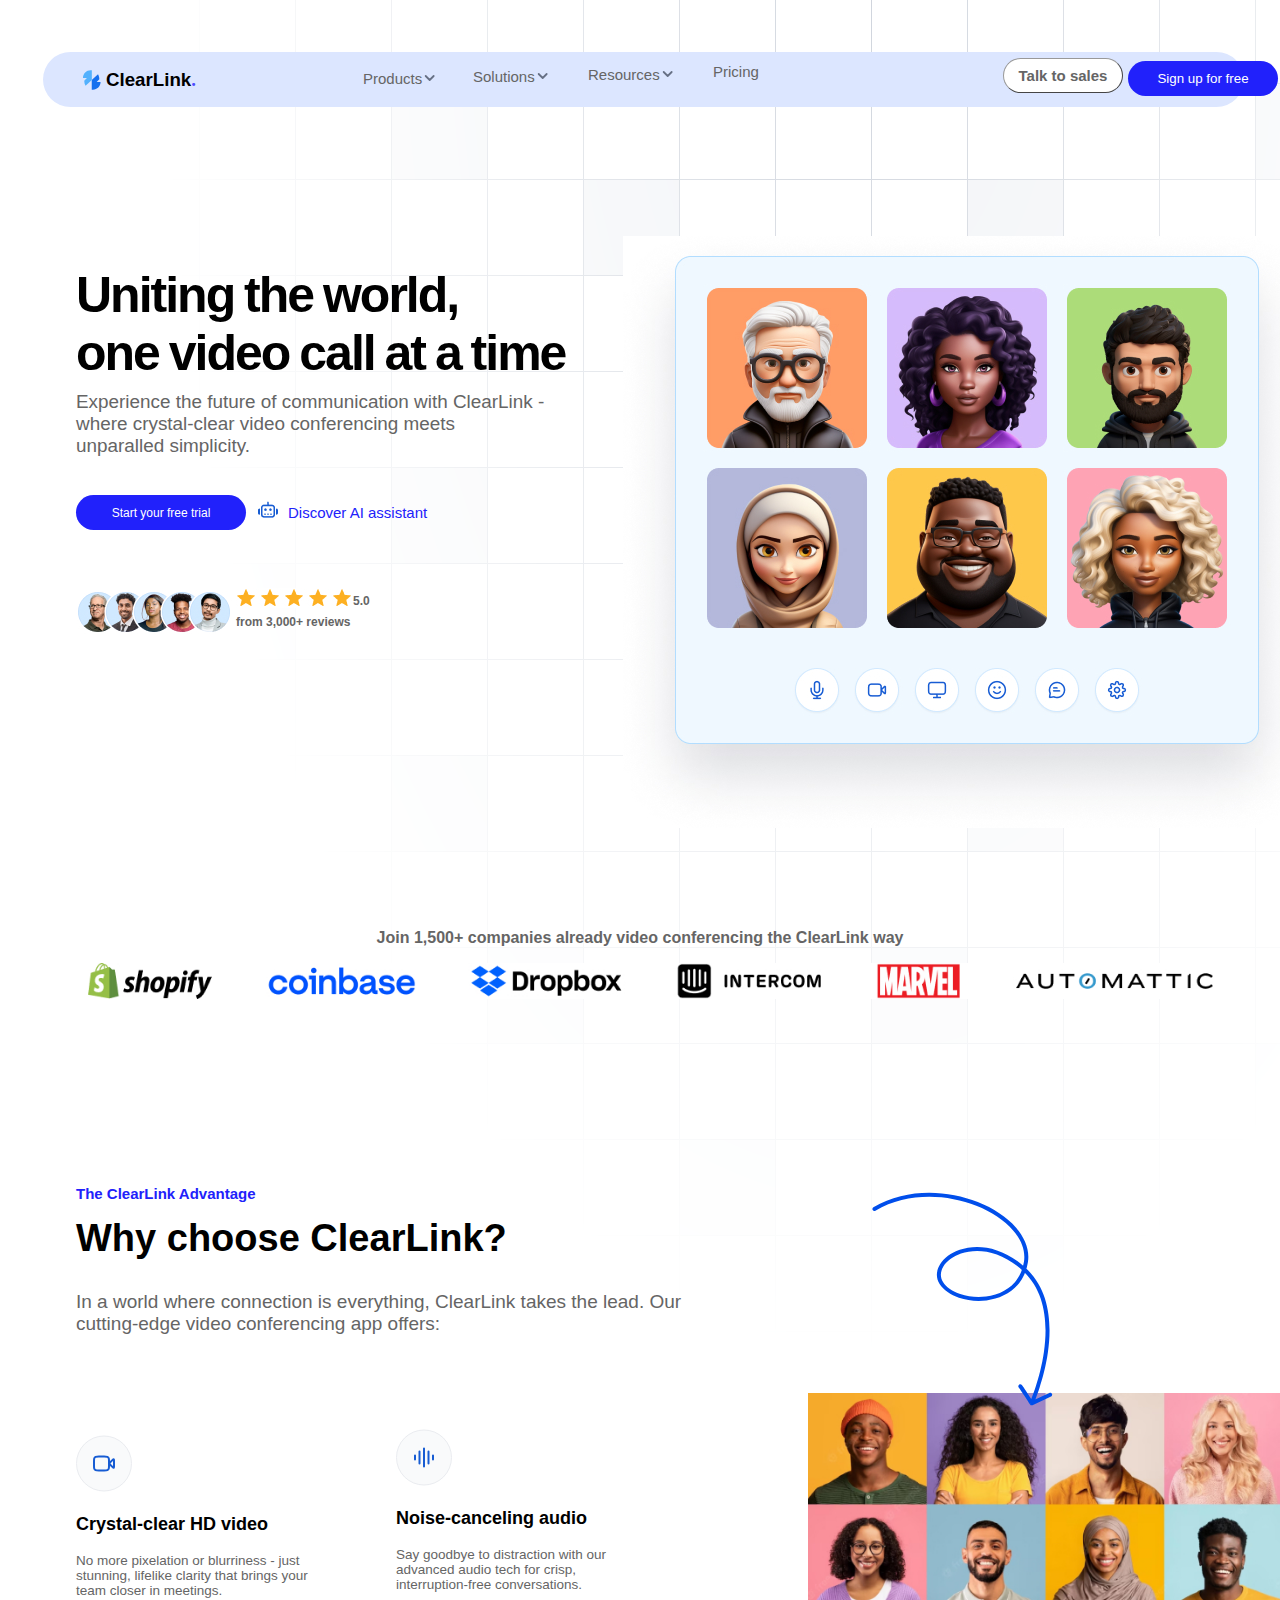
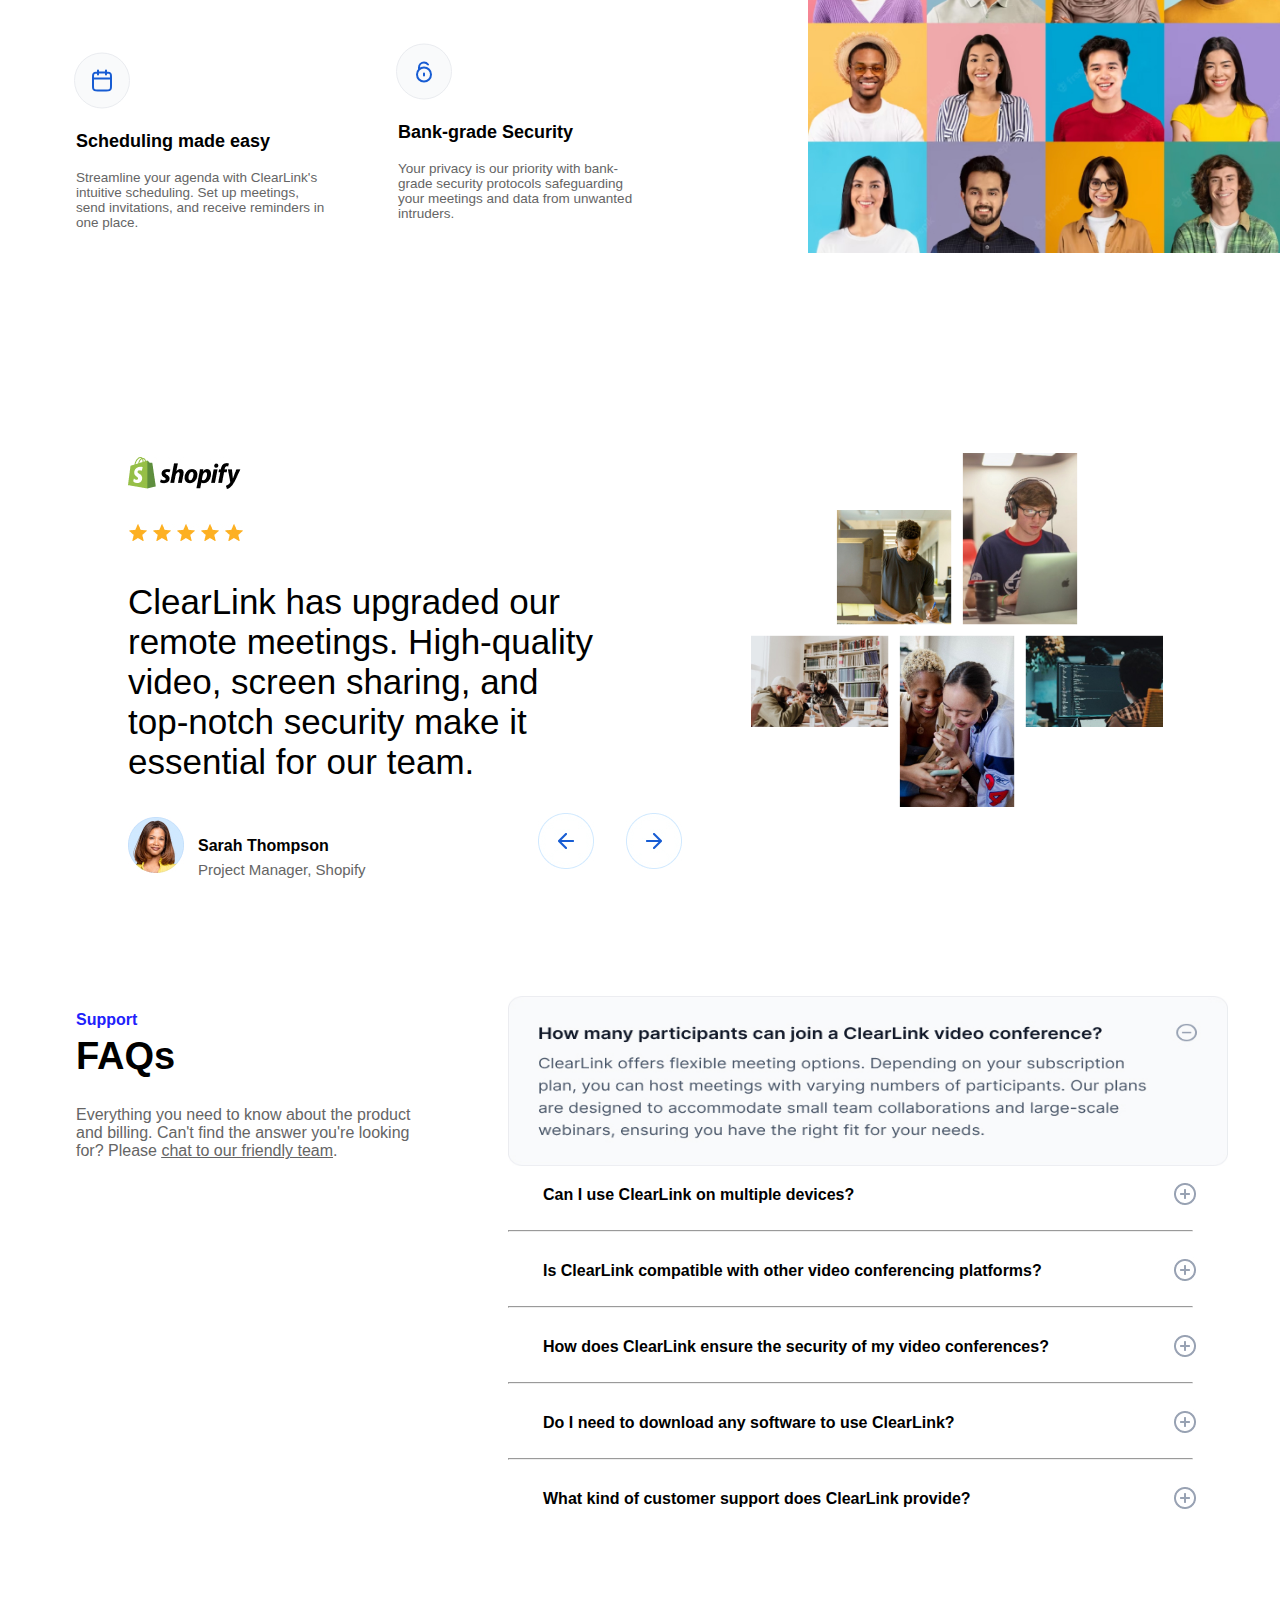
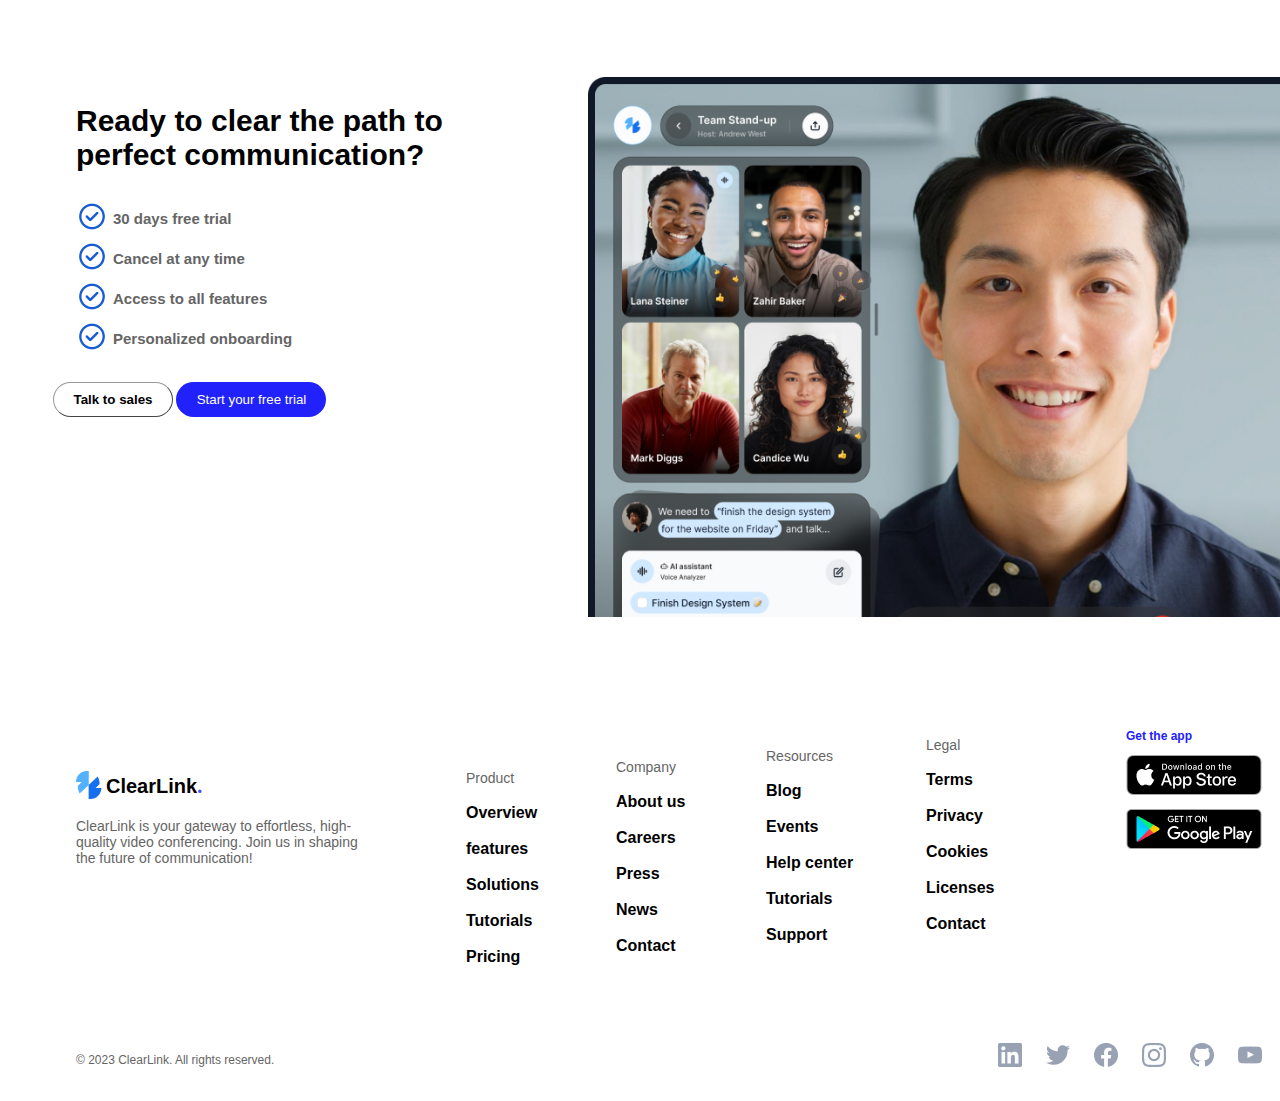
<file: index.html>
<!DOCTYPE html>
<html lang="en">
<head>
    <meta charset="UTF-8">
    <meta http-equiv="X-UA-Compatible" content="IE=edge">
    <meta name="viewport" content="width=device-width, initial-scale=1.0">
    <title>ClearLink</title>
    <link rel="stylesheet" href="style.css">
</head>

<body>
    <div class="grid">
        <img src="Background pattern.svg">
        </div>
    <!-- Header -->
    <header>
    <div class="main-nav">
    <div class="nav fixed-top">
        <ul class="navigate">
            <li class="clr-img"><svg width="18" height="20" viewBox="0 0 26 28" fill="none" xmlns="http://www.w3.org/2000/svg">
                <path d="M19.7058 16.9781L23.6024 13.0815C23.6024 10.4095 22.9344 7.84888 21.7098 5.62224L12.6362 14.0278V28H14.3619C20.4295 28 25.3837 23.1014 25.3837 16.9781H19.7058Z" fill="#1570EF"/>
                <path d="M5.67793 11.0219L1.78131 14.9185C1.78131 17.5905 2.4493 20.1511 3.67396 22.3777L12.7475 13.9722V0H11.0219C4.95427 0 0 4.89861 0 11.0219H5.67793Z" fill="#53B1FD"/>
                </svg>
                </li>
            <h3>ClearLink<span style="color: rgb(75, 75, 255); font-family: 'Times New Roman', Times, serif;">.</span></h3>
            <li class="products"><a href="#" class="btn1">Products <svg width="17" height="16" viewBox="0 0 19 18" fill="none" xmlns="http://www.w3.org/2000/svg">
                <path d="M5.19183 6.75L9.69183 11.25L14.1918 6.75" stroke="#667085" stroke-width="2" stroke-linecap="round" stroke-linejoin="round"/>
                </svg></a></li>
            <li class="sln"><a href="#" target="_blank">Solutions <svg width="17" height="16" viewBox="0 0 19 18" fill="none" xmlns="http://www.w3.org/2000/svg">
                <path d="M5.19183 6.75L9.69183 11.25L14.1918 6.75" stroke="#667085" stroke-width="2" stroke-linecap="round" stroke-linejoin="round"/>
                </svg></a></li>
                <a href="#" target="_blank"><li class="resrc">Resources <svg width="17" height="16" viewBox="0 0 19 18" fill="none" xmlns="http://www.w3.org/2000/svg">
                <path d="M5.19183 6.75L9.69183 11.25L14.1918 6.75" stroke="#667085" stroke-width="2" stroke-linecap="round" stroke-linejoin="round"/>
                </svg></li></a>
            <li class="pricing"><a href="#" target="_blank">Pricing</a></li>
        </ul>
    </div>
    <div class="btn">
            <button class="sales"><a href="#">Talk to sales</a></button>
            <br>
    </div>
    </header>
    <div class="for-free">
    <button class="signbtn"><a href="#" style="color: white;">Sign up for free</a></button>
    </div>



    <!-- Section 1 -->
    <section class="sect1">
        <div>
        <h1>Uniting the world, <br/>one video call at a time</h1>
        <p class="trial">Experience the future of communication with ClearLink -
            <br/>where crystal-clear video conferencing meets 
            <br/>unparalled simplicity.
        </p>
        <button class="free-trial"><a href="#" class="trial-link">Start your free trial</a></button>
        </div>
        <div class="bot">
           <img src="Frame 10.jpg">
        <p class="discvr"> Discover AI assistant</p>
        </div>
        <img class="groupie" src="Frame 25.jpg">
        <div class="rev-img">
            <img src="Avatar group.jpg">
        </div>
        <div class="star-img">
            <img src="Stars.jpg">
        </div>
        <p class="par1">5.0</p>
        <p class="par2">from 3,000+ reviews</p>
        </section>


    <!--Section 2-->
    <section class="sect2">
        <p class="sect2par">Join 1,500+ companies already video conferencing the ClearLink way</p>
        <div class="frame22">
            <img src="Frame 22.jpg">
            </div>
    </section>

    <!--Section 3-->
    <section class="sect3">
        <p class="par1">The ClearLink Advantage</p>
        <h2>Why choose ClearLink?</h2>
        <p class="par22">In a world where connection is everything, ClearLink takes the lead. Our <br/>cutting-edge video conferencing app offers:</p>
        
        <div class="block1">
        <div class="vid-svg"><svg width="56" height="57" viewBox="0 0 56 57" fill="none" xmlns="http://www.w3.org/2000/svg">
            <rect x="0.5" y="1" width="55" height="55" rx="27.5" fill="#F9FAFB"/>
            <rect x="0.5" y="1" width="55" height="55" rx="27.5" stroke="#EAECF0"/>
            <path d="M38 25.4314C38 24.8256 38 24.5226 37.8802 24.3824C37.7763 24.2607 37.6203 24.1961 37.4608 24.2086C37.2769 24.2231 37.0627 24.4373 36.6343 24.8657L33 28.5L36.6343 32.1343C37.0627 32.5627 37.2769 32.7769 37.4608 32.7914C37.6203 32.8039 37.7763 32.7393 37.8802 32.6176C38 32.4774 38 32.1744 38 31.5686V25.4314Z" stroke="#175CD3" stroke-width="2" stroke-linecap="round" stroke-linejoin="round"/>
            <path d="M18 26.3C18 24.6198 18 23.7798 18.327 23.138C18.6146 22.5735 19.0735 22.1146 19.638 21.827C20.2798 21.5 21.1198 21.5 22.8 21.5H28.2C29.8802 21.5 30.7202 21.5 31.362 21.827C31.9265 22.1146 32.3854 22.5735 32.673 23.138C33 23.7798 33 24.6198 33 26.3V30.7C33 32.3802 33 33.2202 32.673 33.862C32.3854 34.4265 31.9265 34.8854 31.362 35.173C30.7202 35.5 29.8802 35.5 28.2 35.5H22.8C21.1198 35.5 20.2798 35.5 19.638 35.173C19.0735 34.8854 18.6146 34.4265 18.327 33.862C18 33.2202 18 32.3802 18 30.7V26.3Z" stroke="#175CD3" stroke-width="2" stroke-linecap="round" stroke-linejoin="round"/>
            </svg> 
            </div>
        <p class="par3">Crystal-clear HD video</p>
        <p class="par4">No more pixelation or blurriness - just <br/>stunning, lifelike clarity that brings your <br/> team closer in meetings.</p>
        </div>

        <div class="block2">
        <div class="audio-svg">
            <svg width="56" height="57" viewBox="0 0 56 57" fill="none" xmlns="http://www.w3.org/2000/svg">
                <rect x="0.5" y="1" width="55" height="55" rx="27.5" fill="#F9FAFB"/>
                <rect x="0.5" y="1" width="55" height="55" rx="27.5" stroke="#EAECF0"/>
                <path d="M19 26.5L19 30.5M23.5 22.5L23.5 34.5M28 19.5V37.5M32.5 22.5V34.5M37 26.5V30.5" stroke="#175CD3" stroke-width="2" stroke-linecap="round" stroke-linejoin="round"/>
                </svg>                
        </div>
        <p class="par5">Noise-canceling audio</p>
        <p class="par6">Say goodbye to distraction with our <br/>advanced audio tech for crisp,<br/> interruption-free conversations. </p>
        </div>

        <div class="block3">
            <div class="cal-svg">
                <svg width="56" height="57" viewBox="0 0 56 57" fill="none" xmlns="http://www.w3.org/2000/svg">
                    <rect x="0.5" y="1" width="55" height="55" rx="27.5" fill="#F9FAFB"/>
                    <rect x="0.5" y="1" width="55" height="55" rx="27.5" stroke="#EAECF0"/>
                    <path d="M37 26.5H19M32 18.5V22.5M24 18.5V22.5M23.8 38.5H32.2C33.8802 38.5 34.7202 38.5 35.362 38.173C35.9265 37.8854 36.3854 37.4265 36.673 36.862C37 36.2202 37 35.3802 37 33.7V25.3C37 23.6198 37 22.7798 36.673 22.138C36.3854 21.5735 35.9265 21.1146 35.362 20.827C34.7202 20.5 33.8802 20.5 32.2 20.5H23.8C22.1198 20.5 21.2798 20.5 20.638 20.827C20.0735 21.1146 19.6146 21.5735 19.327 22.138C19 22.7798 19 23.6198 19 25.3V33.7C19 35.3802 19 36.2202 19.327 36.862C19.6146 37.4265 20.0735 37.8854 20.638 38.173C21.2798 38.5 22.1198 38.5 23.8 38.5Z" stroke="#175CD3" stroke-width="2" stroke-linecap="round" stroke-linejoin="round"/>
                    </svg>                    
            </div>
            <p class="par7">Scheduling made easy</p>
            <p class="par8">Streamline your agenda with ClearLink's<br/> intuitive scheduling. Set up meetings,<br/> send invitations, and receive reminders in<br/> one place.</p>
        </div>

        <div class="block4">
            <div class="lock-svg">
                <svg width="56" height="57" viewBox="0 0 56 57" fill="none" xmlns="http://www.w3.org/2000/svg">
                    <rect x="0.5" y="1" width="55" height="55" rx="27.5" fill="#F9FAFB"/>
                    <rect x="0.5" y="1" width="55" height="55" rx="27.5" stroke="#EAECF0"/>
                    <path d="M23 26.5V24.5C23 21.7386 25.2386 19.5 28 19.5C29.6358 19.5 31.0882 20.2856 32.0004 21.5M28 30.5V32.5M35 31.5C35 35.366 31.866 38.5 28 38.5C24.134 38.5 21 35.366 21 31.5C21 27.634 24.134 24.5 28 24.5C31.866 24.5 35 27.634 35 31.5Z" stroke="#175CD3" stroke-width="2" stroke-linecap="round" stroke-linejoin="round"/>
                    </svg>                                 
            </div>
            <p class="par9">Bank-grade Security</p>
            <p class="par10">Your privacy is our priority with bank-<br/> grade security protocols safeguarding<br/> your meetings and data from unwanted<br/> intruders.</p>
        </div>

        <div class="arrow">
            <svg width="283" height="244" viewBox="0 0 283 244" fill="none" xmlns="http://www.w3.org/2000/svg">
                <path d="M202.47 235.718C202.025 236.729 202.483 237.909 203.494 238.355C204.505 238.8 205.686 238.341 206.131 237.33L202.47 235.718ZM113.314 118.038L111.623 119.105L111.623 119.106L113.314 118.038ZM197.936 96.9693L195.961 96.6584L195.961 96.6587L197.936 96.9693ZM45.3918 42.1969C44.4387 42.7551 44.1185 43.9803 44.6767 44.9334C45.2348 45.8866 46.46 46.2068 47.4132 45.6486L45.3918 42.1969ZM223.019 231.518C224.019 231.051 224.452 229.861 223.985 228.86C223.518 227.859 222.327 227.426 221.327 227.893L223.019 231.518ZM203.645 238.354L201.956 239.424C202.494 240.274 203.58 240.592 204.491 240.166L203.645 238.354ZM193.87 219.979C193.186 219.112 191.928 218.964 191.061 219.649C190.194 220.333 190.046 221.591 190.731 222.458L193.87 219.979ZM204.301 236.524C206.131 237.33 206.131 237.33 206.132 237.328C206.132 237.328 206.133 237.326 206.134 237.324C206.135 237.321 206.137 237.316 206.14 237.31C206.145 237.298 206.153 237.28 206.163 237.257C206.183 237.212 206.211 237.145 206.249 237.058C206.324 236.884 206.432 236.627 206.572 236.292C206.85 235.623 207.251 234.64 207.742 233.377C208.726 230.852 210.075 227.204 211.546 222.692C214.488 213.675 217.929 201.182 219.912 187.302C223.861 159.663 222.106 125.893 198.23 103.48L195.492 106.396C217.887 127.418 219.852 159.441 215.952 186.736C214.011 200.323 210.637 212.583 207.744 221.452C206.298 225.883 204.975 229.461 204.015 231.926C203.535 233.158 203.146 234.112 202.879 234.755C202.745 235.077 202.642 235.32 202.572 235.482C202.538 235.563 202.511 235.623 202.494 235.663C202.486 235.683 202.479 235.697 202.475 235.706C202.473 235.711 202.472 235.714 202.471 235.716C202.471 235.717 202.47 235.718 202.47 235.718C202.47 235.718 202.47 235.718 204.301 236.524ZM198.23 103.48C174.594 81.2938 149.344 78.6473 131.688 84.7651C122.905 87.8083 115.932 93.0529 112.096 99.2126C108.225 105.429 107.545 112.645 111.623 119.105L115.006 116.97C111.892 112.037 112.276 106.49 115.492 101.327C118.742 96.1076 124.879 91.3574 132.997 88.5447C149.142 82.9506 172.856 85.1477 195.492 106.396L198.23 103.48ZM111.623 119.106C115.548 125.321 122.643 129.967 130.942 132.768C139.272 135.579 149.022 136.606 158.538 135.408C177.597 133.009 196.093 121.574 199.912 97.2799L195.961 96.6587C192.495 118.706 175.872 129.195 158.039 131.44C149.109 132.564 139.968 131.592 132.221 128.978C124.442 126.352 118.273 122.145 115.005 116.97L111.623 119.106ZM199.912 97.2801C201.854 84.9374 196.987 72.8987 187.898 62.5135C178.81 52.1301 165.39 43.2487 149.795 37.0675C118.634 24.7162 78.2582 22.9504 45.3918 42.1969L47.4132 45.6486C78.9615 27.174 117.997 28.7664 148.322 40.786C163.47 46.7904 176.311 55.3476 184.888 65.1478C193.463 74.9462 197.664 85.836 195.961 96.6584L199.912 97.2801ZM221.327 227.893L202.799 236.542L204.491 240.166L223.019 231.518L221.327 227.893ZM203.645 238.354C205.335 237.284 205.335 237.284 205.335 237.284C205.335 237.284 205.335 237.283 205.335 237.283C205.334 237.283 205.334 237.282 205.333 237.281C205.332 237.28 205.331 237.277 205.328 237.273C205.324 237.267 205.318 237.256 205.309 237.243C205.292 237.216 205.267 237.177 205.234 237.125C205.168 237.021 205.072 236.869 204.948 236.674C204.7 236.285 204.344 235.725 203.908 235.044C203.038 233.681 201.851 231.831 200.585 229.881C198.084 226.028 195.188 221.648 193.87 219.979L190.731 222.458C191.905 223.945 194.681 228.133 197.23 232.059C198.489 233.998 199.671 235.84 200.538 237.197C200.971 237.876 201.326 238.433 201.572 238.82C201.695 239.014 201.791 239.165 201.856 239.268C201.889 239.319 201.914 239.358 201.931 239.385C201.939 239.398 201.945 239.408 201.949 239.414C201.952 239.418 201.953 239.42 201.954 239.422C201.955 239.422 201.955 239.423 201.955 239.423C201.955 239.424 201.955 239.424 201.956 239.424C201.956 239.424 201.956 239.424 203.645 238.354Z" fill="#004EEB"/>
                </svg>                
        </div>

        <div class="grp-img">
            <img src="Rectangle 1.jpg">
        </div>
    </section>

    <!--Section 4-->

    <section class="sect4">
        <div class="shopify">
            <img src="Shopify.com svg.jpg">
        </div>
        
        <div class="str-img">
            <img src="Stars.jpg">
        </div>

        <p class="par11">
            ClearLink has upgraded our <br/>remote meetings. High-quality<br/> video, screen sharing, and<br/> top-notch security make it<br/> essential for our team.
        </p>

        <div class="avatar">
            <img src="Avatar.jpg">
        </div>

        <p class="par12">
            Sarah Thompson
        </p>

        <p class="par13">
            Project Manager, Shopify
        </p>

        <div class="arr">
            <a href="#"><img src="Arrows.jpg"></a>
        </div>

        <div class="content">
            <img src="Contents.jpg">
        </div>
    </section>

    <!--Section 5-->
    <section class="sect5">
        <p class="par14">Support</p>
        <p class="par15">FAQs</p>
        <p class="par16">Everything you need to know about the product<br/>and billing. Can't find the answer you're looking<br/> for? Please <a href="#" class="support"><u>chat to our friendly team</u></a>.</p>
    </section>

    <div class="faqs">
        <img src="FAQ accordian item wrap.jpg">
    </div>

    <p class="para1">Can I use ClearLink on multiple devices?</p>
    <div class="plus">
       <a href="#"><img src="Icon wrap +.jpg"></a>
    </div>
    <hr style="margin-top: 20px; margin-left: 500px;">

    <p class="para2">Is ClearLink compatible with other video conferencing platforms?</p>
    <div class="plus">
        <a href="#"><img src="Icon wrap +.jpg"></a>
    </div>
    <hr style="margin-top: 20px; margin-left: 500px;">

    <p class="para3">How does ClearLink ensure the security of my video conferences?</p>
    <div class="plus">
        <a href="#"><img src="Icon wrap +.jpg"></a>
    </div>
    <hr style="margin-top: 20px; margin-left: 500px;">

    <p class="para4">Do I need to download any software to use ClearLink?</p>
    <div class="plus">
        <a href="#"><img src="Icon wrap +.jpg"></a>
    </div>
    <hr style="margin-top: 20px; margin-left: 500px;">

    <p class="para5">What kind of customer support does ClearLink provide?</p>
    <div class="plus">
        <a href="#"><img src="Icon wrap +.jpg"></a>
    </div>

    <!--Section 6-->
    <section class="sect6">
        <p class="par1">Ready to clear the path to<br/> perfect communication?</p>
        <div class="check1">
            <img src="Check icon.jpg" alt="Check Icon">
        </div>
        <p class="par2">30 days free trial</p>
        <div class="check2">
            <img src="Check icon.jpg" alt="Check Icon">
        </div>
        <p class="par3">Cancel at any time</p>
        <div class="check3">
            <img src="Check icon.jpg" alt="Check Icon">
        </div>
        <p class="par4">Access to all features</p>
        <div class="check4">
            <img src="Check icon.jpg" alt="Check Icon">
        </div>
        <p class="par5">Personalized onboarding</p>
        <button class="sales"><a href="#">Talk to sales</a></button>
        <button class="free"><a href="#">Start your free trial</a></button>
        <div class="communicate">
            <img src="Content (1).jpg" alt="Communication">
        </div>
    </section>

    <!--Section 7-->
    <section class="sect7">
        <img src="Group.svg" alt="ClearLink Image">
        <p class="p1">ClearLink<span style="color: rgb(75, 75, 255); font-family: 'Times New Roman', Times, serif;">.</span></p>
        <p class="p2">ClearLink is your gateway to effortless, high- <br/>quality video conferencing. Join us in shaping<br/> the future of communication!</p>
    <ul class="pdt">
        <li style="color: rgb(101, 101, 101); font-size: 14px;">Product</li>
        <br>
        <li><a href="">Overview</a></li>
        <br>
        <li><a href="">features</a></li>
        <br>
        <li><a href="">Solutions</a></li>
        <br>
        <li><a href="">Tutorials</a></li>
        <br>
        <li><a href="">Pricing</a></li>
    </ul>
    <ul class="cpy">
        <li style="color: rgb(101, 101, 101); font-size: 14px;">Company</li>
        <br>
        <li><a href="">About us</a></li>
        <br>
        <li><a href="">Careers</a></li>
        <br>
        <li><a href="">Press</a></li>
        <br>
        <li><a href="">News</a></li>
        <br>
        <li><a href="">Contact</a></li>
    </ul>
    <ul class="rsrc">
        <li style="color: rgb(101, 101, 101); font-size: 14px;">Resources</li>
        <br>
        <li><a href="">Blog</a></li>
        <br>
        <li><a href="">Events</a></li>
        <br>
        <li><a href="">Help center</a></li>
        <br>
        <li><a href="">Tutorials</a></li>
        <br>
        <li><a href="">Support</a></li>
    </ul> 
    <ul class="leg">
        <li style="color: rgb(101, 101, 101); font-size: 14px;">Legal</li>
        <br>
        <li><a href="">Terms</a></li>
        <br>
        <li><a href="">Privacy</a></li>
        <br>
        <li><a href="">Cookies</a></li>
        <br>
        <li><a href="">Licenses</a></li>
        <br>
        <li><a href="">Contact</a></li>
    </ul> 
    <p class="get-app">Get the app</p>
    <img class="app-store" src="Mobile app store badge.jpg" alt="App store download">
    <br>
    <img class="play-store" src="Mobile app store badge (1).jpg" alt="Google play download"> 
</section>

<footer>
    <div class="rights">
        <p>© 2023 ClearLink. All rights reserved.</p>
    </div>
    <div class="social">
        <a href="#"><img src="Social icons.jpg" alt="Socials"></a>
    </div>
</footer>

</body>
</html>
</file>
<file: style.css>
*{
    font-family: 'Lucida Sans', 'Lucida Sans Regular', 'Lucida Grande', 'Lucida Sans Unicode', Geneva, Verdana, sans-serif;    
}

body {
    overflow-x: hidden;
}

header {
    margin-top: -1380px;
    margin-left: 35px;
    border-radius: 50px;
    width: 95%;
    height: 55px;
    overflow: hidden;
    position: relative;
    background-color: rgb(220, 230, 255);
}

.grid img {
    margin-top: -20px
}

.clr-img svg {
    margin-left: 20px;
}

h3 { 
    margin-top: -25px;
    margin-left: 43px;
}

.products {
    margin-top: -40px;
    margin-left: 300px;
}

.products svg {
    margin-left: -5px;
    margin-bottom: -2px;
}

.sln {
    margin-top: -20px;
    margin-left: 410px;
}

.sln svg {
    margin-left: -5px;
    margin-bottom: -2px;
}

.resrc {
    margin-top: -20px;
    margin-left: 525px;
}

.resrc svg {
    margin-left: -5px;
    margin-bottom: -2px;
}

.pricing {
    margin-top: -20px;
    margin-left: 650px;
}

.btn {
    margin-top: -30px;
}

.sales {
    margin-top: -120px;
    background-color: white;
    font-weight: bold;
    border-radius: 20px;
    border-width: 0.8px;
    border-color: rgb(153, 153, 153);
    width: 120px;
    height: 35px;
    margin-left: 960px;
}

.for-free {
    margin-top: -38px;
}

.signbtn {
    color: white;
    background-color: rgb(33, 33, 251);
    border-radius: 20px;
    border: none;
    border-color: rgb(153, 153, 153);
    width: 150px;
    height: 35px;
    position: relative;
    margin-left: 1120px;
    margin-top: -80px;
 }

 .signbtn a {
    text-decoration: none;
 }

.signbtn:hover {
    cursor: pointer;
    background-color: rgb(65, 65, 254);
}

ul {
    list-style: none;
    margin-top: 18px;
    margin-left: -20px;
}

.main-nav a {
    font-size: 15px;
    color: rgb(101, 101, 101);
    text-decoration: none;
    cursor: pointer;
}

.main-nav a:hover {
    color: black;
}

.sect1 {
    margin-top: 170px;
    
}

h1 {
    font-size: 50px;
    word-spacing: -2px;
    letter-spacing: -2px;
    margin-left: 68px;
    margin-top: 100px;
}

.trial {
    margin-left: 68px;
    margin-top: -25px;
    color: rgb(101, 101, 101);
    font-size: 18.9px;
}

.free-trial {
    color: white;
    background-color: rgb(33, 33, 251);
    border-radius: 20px;
    border: none;
    border-color: rgb(153, 153, 153);
    width: 170px;
    height: 35px;
    font-size: 12px;
    margin-left: 68px;
    margin-top: 20px;
}

.trial-link {
    color: white;
    text-decoration: none;
}

.bot {
    margin-top: -30px;
    margin-left: 250px; 
}

.discvr {
    color: rgb(33, 33, 251);
    margin-left: 30px;
    margin-top: -20px;
    font-size: 15px;
    font-weight: 500;
}

.groupie {
    margin-top: -300px;
    margin-left: 615px;
}

.rev-img {
    margin-left: 68px;
    margin-top: -242px;
}

.star-img {
    margin-left: 228px;
    margin-top: -50px;
}

.par1 {
    color: rgb(101, 101, 101);
    margin-left: 345px;
    margin-top: -18px;
    font-size: 12px;
    font-weight: bold;
}

.par2 {
    color: rgb(101, 101, 101);
    margin-left: 228px;
    margin-top: -5px;
    font-size: 12px;
    font-weight: bold;
}

.frame25 {
    margin-left: 650px;
    margin-top: -390px;
}

.sect2 {
    margin-top: 300px;

}

.sect2par {
    color: rgb(101, 101, 101);
    font-weight: bolder;
    text-align: center;
}

.frame22 {
    margin-left: 80px;
}

.frame22 img {
    width: 95%;
}

.sect3 {
    margin-top: 200px;
}

.sect3 .par1 {
    color: rgb(33, 33, 251);
    margin-left: 68px;
    font-size: 15px;
}

.sect3 h2 {
    font-weight: bold;
    font-size: 38px;
    margin-left: 68px;
    margin-top: 15px;
}

.sect3 .par22 {
    margin-left: 68px;
    font-size: 19px;
    color: rgb(101, 101, 101);
}

.vid-svg {
    margin-left: 68px;
    margin-top: 100px;
}

.sect3 .par3 {
    margin-left: 68px;
    font-weight: bold;
    font-size: 18px;
}

.sect3 .par4 {
    margin-left: 68px;
    font-size: 13.5px;
    color: rgb(101, 101, 101);
}

.sect3 .par5 {
    margin-left: 68px;
    font-weight: bold;
    font-size: 18px;
}

.sect3 .par6 {
    margin-left: 68px;
    font-size: 13.5px;
    color: rgb(101, 101, 101);
}

.block2 {
    margin-left: 320px;
    margin-top: -183px;
}

.audio-svg {
    margin-left: 68px;
}

.block3 {
    margin-left: 68px;
    margin-top: 60px;
}

.cal-svg {
    margin-left: -2px;
}

.sect3 .par7 {
    font-weight: bold;
    font-size: 18px;
}

.sect3 .par8 {
    font-size: 13.5px;
    color: rgb(101, 101, 101);
}

.block4 {
    margin-left: 390px;
    margin-top: -200px; 
}

.lock-svg {
    margin-left: -2px;
}

.sect3 .par9 {
    font-weight: bold;
    font-size: 18px;
}

.sect3 .par10 {
    font-size: 13.5px;
    color: rgb(101, 101, 101);
}

.arrow {
    margin-left: 820px;
    margin-top: -670px;
    position: relative;
}

.grp-img img {
    height: 460px;
    margin-left: 800px;
    margin-top: -20px;
}

.sect4 {
    margin-top: 200px;
    margin-left: 120px;
}

.str-img {
    margin-top: 30px;
}

.sect4 .par11 {
    font-size: 35px;
}

.sect4 .par12 {
    font-weight: bold;
    margin-left: 70px;
    margin-top: -40px;
}

.sect4 .par13 {
    color: rgb(101, 101, 101);
    margin-left: 70px;
    margin-top: -10px;
    font-size: 15px;
}

.arr {
    margin-top: -80px;
    margin-left: 410px;
}

.content {
    margin-top: -420px;
}

.content img {
    margin-left: 600px;
    width: 40%;
}

.sect5 {
    margin-top: 200px;
    margin-left: 68px;
}

.support {
    color: rgb(101, 101, 101);
}

.par14 {
    font-size: 12;
    font-weight: bold;
    color: rgb(33, 33, 251);
}

.par15 {
    font-size: 38px;
    font-weight: bold;
    margin-top: -10px;
}

.par16 {
    color: rgb(101, 101, 101);
    margin-top: -10px;
}

.faqs {
    margin-left: 500px;
    margin-top: -180px;
}

.faqs img {
    height: 170px;
    width: 720px;
}

hr {
    width: 54%;
}

.para1 {
    margin-left: 535px;
    font-weight: bold;
}

.plus {
    margin-left: 1165px;
    margin-top: -40px;
}

.para2 {
    margin-left: 535px;
    font-weight: bold;
    margin-top: 30px;
}

.para3 {
    margin-left: 535px;
    font-weight: bold;
    margin-top: 30px;
}

.para4 {
    margin-left: 535px;
    font-weight: bold;
    margin-top: 30px;
}

.para5 {
    margin-left: 535px;
    font-weight: bold;
    margin-top: 30px;
}

.sect6 {
    margin-top: 200px;
}

.sect6 .par1 {
    font-size: 30px;
    font-weight: bold;
    margin-top: -10px;
    color: black;
    margin-left: 68px;
}

.check1 {
    margin-left: 70px;
    margin-top: 10px;
}

.sect6 .par2 {
    color: rgb(101, 101, 101);
    font-size: 15px;
    margin-left: 105px;
    margin-top: -25px;
}

.check2 {
    margin-left: 70px;
}

.sect6 .par3{
    color: rgb(101, 101, 101);
    font-weight: bold;
    font-size: 15px;
    margin-left: 105px;
    margin-top: -25px;
}

.check3 {
    margin-left: 70px;
}

.sect6 .par4{
    color: rgb(101, 101, 101);
    font-weight: bold;
    font-size: 15px;
    margin-left: 105px;
    margin-top: -25px;
}

.check4 {
    margin-left: 70px;
}

.sect6 .par5{
    color: rgb(101, 101, 101);
    font-weight: bold;
    font-size: 15px;
    margin-left: 105px;
    margin-top: -25px;
}

.sect6 .sales {
    background-color: white;
    font-weight: bold;
    border-radius: 20px;
    border-width: 0.8px;
    border-color: rgb(153, 153, 153);
    width: 120px;
    height: 35px;
    margin-left: 45px;
    margin-top: 20px;
}

.sect6 .sales:hover {
    background-color: aliceblue;
}

.sect6 .sales a{
    color: black;
    text-decoration: none;
}

.sect6 .free {
    color: white;
    background-color: rgb(33, 33, 251);
    border-radius: 20px;
    border: none;
    border-color: rgb(153, 153, 153);
    width: 150px;
    height: 35px;
    margin-left: -1px;
 }

.sect6 .free:hover {
    background-color: rgb(65, 65, 254);
}

.sect6 .free a{
    color: white;
    text-decoration: none;
}

.communicate {
    margin-left: 580px;
    margin-top: -340px;
}

.communicate img {
    height: 540px;
    width: 760px;
}

.sect7 {
    margin-top: 150px;
    margin-left: 68px;
}

.p1 {
    font-size: 20px;
    font-weight: bold;
    margin-left: 30px;
    margin-top: -28px;
}

.p2 {
    color: rgb(101, 101, 101);
    font-size: 14px;
}

.pdt {
    margin-left: 350px;
    margin-top: -110px;
}

.pdt li a{
    color: black;
    font-weight: bold;
    text-decoration: none;
}

.pdt li a:hover{
    color: aqua;
}

.cpy {
    margin-left: 500px;
    margin-top: -223px;
}

.cpy li a{
    color: black;
    font-weight: bold;
    text-decoration: none;
}

.cpy li a:hover{
    color: aqua;
}

.rsrc {
    margin-left: 650px;
    margin-top: -223px;
}

.rsrc li a{
    color: black;
    font-weight: bold;
    text-decoration: none;
}

.rsrc li a:hover{
    color: aqua;
}

.leg {
    margin-left: 810px;
    margin-top: -223px;
}

.leg li a{
    color: black;
    font-weight: bold;
    text-decoration: none;
}

.leg li a:hover{
    color: aqua;
}

.get-app {
    font-size: 12px;
    font-weight: bold;
    color: rgb(33, 33, 251);
    margin-left: 1050px;
    margin-top: -220px;
}

.app-store {
    margin-left: 1050px;
}

.play-store {
    margin-left: 1050px;
    margin-top: 10px;
}


footer{
    margin-top: 50px;
}

.rights {
   color: rgb(101, 101, 101);
   font-size: 12px;
   font-weight: 300;
   margin-left: 68px;
   margin-top: 200px;
}

footer .social {
   margin-top: -36px;
   margin-bottom: 30px;
   margin-left: 990px; 
}
</file>
